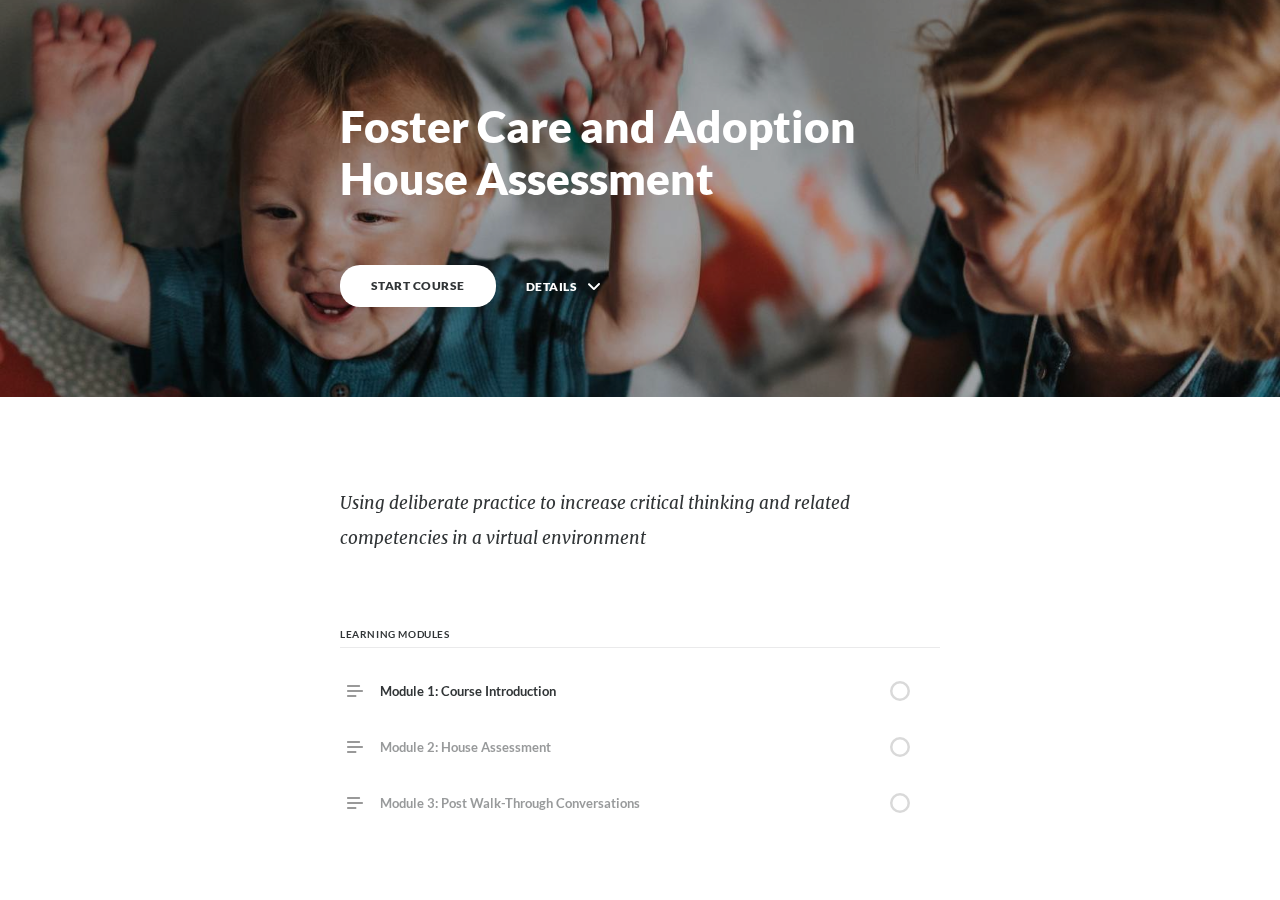
<file: scormcontent/index.html>
<!DOCTYPE html>
<html lang="en" class="">
  <head>
    <meta http-equiv="X-UA-Compatible" content="IE=edge,chrome=1">
    <meta name="viewport" content="width=device-width, initial-scale=1, maximum-scale=1">
    <meta charset="utf-8">

    <title>Foster Care and Adoption House Assessment</title>

    <link type="text/css" rel="stylesheet" href="lib/icomoon.css">
    <link type="text/css" rel="stylesheet" href="lib/main.bundle.css">
    <script type="text/javascript" src="lib/player-0.0.11.min.js"></script>
    <script type="text/javascript" src="lib/lzwcompress.js"></script>

    <!-- Resize Hack -->
    <script type="text/javascript">
      window.resizeTo(screen.width, screen.height);
    </script>
    
    <!--[if lt IE 9]>
    <script src="//html5shiv.googlecode.com/svn/trunk/html5.js"></script>
    <![endif]-->
  </head>
  <body>
    <style>
      .brand--head, .brand--head *   { font-family: 'Lato' !important; }
      .brand--body, .brand--body *   { font-family: 'Merriweather' !important; }
      .brand--lhead, .brand--lhead * { font-family: 'Lato' !important; }
      .brand--lbody, .brand--lbody * { font-family: 'Merriweather' !important; }
      .brand--ui, .brand--ui *       { font-family: 'Lato' !important; }

      .brand--beforeHead:before { font-family: 'Lato' !important; }
      .brand--afterHead:after { font-family: 'Lato' !important; }

      .brand--background        { background-color: #C00000 !important; }
      .brand--background-all *  { background-color: #C00000 !important; }
      .brand--border            { border-color: #C00000 !important; }
      .brand--color             { color: #C00000 !important; }
      .brand--color-all *       { color: #C00000 !important; }
      .brand--shadow            { box-shadow: 0 0 0 0.2rem #C00000 !important; }
      .brand--shadow-all *      { box-shadow: 0 0 0 0.2rem #C00000 !important; }
      .brand--fill              { fill: #C00000 !important; }
      .brand--stroke            { stroke: #C00000 !important; }

      .brand--beforeBackground:before { background-color: #C00000 !important; }
      .brand--beforeBorder:before     { border-color: #C00000 !important; }
      .brand--beforeColor:before      { color: #C00000 !important; }

      .brand--afterBackground:after { background-color: #C00000 !important; }
      .brand--afterBorder:after     { border-color: #C00000 !important; }
      .brand--afterColor:after      { color: #C00000 !important; }

      /* should be applied to containers where links
         need to appear in brand color */
      .brand--linkColor a { color: #C00000 !important; }

      /* should be applied to containers where links
         need to change to brand color on hover */
      .brand--linkColorHover a:hover { color: #C00000 !important; }

      /* should be applied to any single element that
         needs to change color on hover */
      .brand--hoverColor:hover { color: #C00000 !important; }

      /* TODO: probably need a way to create a 5-10% darker/lighter color */
      .brand--linkColor a:hover,
      .button.brand--background:hover { opacity: .65 !important; }

      @media (min-width: 47.9375em) { /* 768px */
        .brand--min768--background { background-color: #C00000 !important; }
        .brand--min768--border     { border-color: #C00000 !important; }
        .brand--min768--color      { color: #C00000 !important; }
      }

      @media (max-width: 47.9375em) { /* 768px */
        .brand--max768--background { background-color: #C00000 !important; }
        .brand--max768--border     { border-color: #C00000 !important; }
        .brand--max768--color      { color: #C00000 !important; }
      }
    </style>
    <div id="app"></div>
    <script>
  (function(root) {
    window.labelSet = {"id":"Z29ocZ2IusmwlvWkYs8t3rHk","author":"aid|115ce2bb-57a9-4a72-ac7b-fd6fd85cc780","name":"English","defaultId":1,"defaultSet":true,"labels":{"result":"result","search":"search","results":"results","quizNext":"NEXT","tabGroup":"Tab","codeGroup":"Code","noResults":"No results for","noteGroup":"Note","quizScore":"Your score","quizStart":"START QUIZ","courseExit":"EXIT COURSE","courseHome":"Home","lessonName":"Module","quizSubmit":"SUBMIT","quoteGroup":"Quote","salutation":"👋 Bye!","buttonGroup":"Button","courseStart":"START COURSE","embedViewOn":"VIEW ON","exitMessage":"You may now leave this page.","quizCorrect":"Correct","quizPassing":"PASSING","quizResults":"Quiz Results","courseResume":"RES COURSE","processStart":"START","processSwipe":"Swipe to continue","quizContinue":"Continue","quizLandmark":"Quiz","quizQuestion":"Question","courseDetails":"DETAILS","embedReadMore":"Read more","feedbackGroup":"Feedback","quizIncorrect":"Incorrect","quizTakeAgain":"TAKE AGAIN","sortingReplay":"REPLAY","accordionGroup":"Accordion","embedLinkGroup":"Embedded web content","lessonComplete":"COMPLETE","statementGroup":"Statement","storylineGroup":"Storyline","attachmentGroup":"File Attachment","embedPhotoGroup":"Embedded photo","embedVideoGroup":"Embedded video","playButtonLabel":"Play","processComplete":"Complete","processLandmark":"Process","processNextStep":"NEXT STEP","processStepName":"Step","seekSliderLabel":"Seek","sortingLandmark":"Sorting Activity","audioPlayerGroup":"Audio player. You can use the space bar to toggle playback and arrow keys to scrub.","buttonStackGroup":"Button stack","embedPlayerGroup":"Embedded media player","lessonRestricted":"Modules must be completed in order","pauseButtonLabel":"Pause","scenarioComplete":"Scenario Complete!","scenarioContinue":"CONTINUE","scenarioTryAgain":"TRY AGAIN","textOnImageGroup":"Text on image","timelineLandmark":"Timeline","urlEmbedLandmark":"URL/Embed","videoPlayerGroup":"Video player. You can use the space bar to toggle playback and arrow keys to scrub.","blocksClickToFlip":"Click to flip","blocksPreposition":"of","bulletedListGroup":"Bulleted list","checkboxListGroup":"Checkbox list","imageAndTextGroup":"Image and text","imageGalleryGroup":"Image gallery","lessonPreposition":"of","numberedListGroup":"Numbered list","processLessonName":"Lesson","processStartAgain":"START AGAIN","scenarioStartOver":"START OVER","courseSkipToLesson":"Skip to Module","flashcardBackLabel":"Flashcard back","flashcardGridGroup":"Flashcard grid","nextFlashCardLabel":"Next flashcard","flashcardFrontLabel":"Flashcard front","flashcardStackGroup":"Flashcard stack","knowledgeCheckGroup":"Knowledge check","sortingCardsCorrect":"Cards Correct","hamburgerButtonLabel":"Course Overview Sidebar","lessonHeaderLandmark":"Lesson Header","numberedDividerGroup":"Numbered divider","lessonContentLandmark":"Lesson Content","lessonSidebarLandmark":"Lesson Sidebar","quizAnswerPlaceholder":"Type your answer here","labeledGraphicLandmark":"Labeled Graphic","previousFlashCardLabel":"Previous flashcard","processStepPreposition":"of","overviewPageTitleSuffix":"Overview","quizAcceptableResponses":"Acceptable responses","quizRequirePassingScore":"Must pass quiz before continuing","timelineCardGroupPrefix":"Timeline Card","labeledGraphicBubbleLabel":"Labeled graphic bubble","labeledGraphicMarkerLabel":"Labeled graphic marker","labeledGraphicNextMarkerLabel":"Next marker","labeledGraphicPreviousMarkerLabel":"Previous marker"},"deleted":false,"createdAt":"2021-06-16T20:00:13.945Z","updatedAt":"2022-02-02T16:49:33.594Z","iso639Code":"en","transferredAt":null};
    window.courseData = "[base64]/[base64]/[base64]/[base64]/[base64]/[base64]/[base64]/[base64]/[base64]";
    window.partnerContent = [];

    var quizId = null;
    var storylineId = null;
    var completionPercentage = 100;
    var reporting = 'completed-incomplete';

    var LMSProxySelections = [
      'CommitData',
      'ConcedeControl', // Gives control back to the LMS
      'CreateResponseIdentifier', // Create question response
      'Finish',
      'GetDataChunk',  // Retrieve stringified object with lesson progress
      'GetStatus', // Get Current Status
      'MatchingResponse', // Interaction - Question Type
      'RecordFillInInteraction', // Interaction - Question Type
      'RecordMatchingInteraction', // Interaction - Question Type
      'RecordMultipleChoiceInteraction', // Interaction - Question Type
      'ResetStatus', // Reset the Status
      'SetBookmark',   // Set identifier for bookmark
      'SetDataChunk',  // Set a stringified object with lesson progress
      'SetFailed', // Tell LMS user Failed course
      'SetObjectiveStatus',
      'SetPassed', // Tell LMS user Passed the course
      'SetReachedEnd', // Tell LMS user completed course
      'SetScore', // Report Users Score to the LMS (for Pass and fail)
      'WriteToDebug',
    ];

    function HookCommit() {
  LMSProxyFuncs.WriteToDebug('Commit strategy detected a reason to commit! Forcing a commit to the LMS.');
  LMSProxyFuncs.CommitData();
}

const ProxyHooks = {
  'SetFailed': HookCommit,
  'SetPassed': HookCommit,
  'SetReachedEnd': HookCommit,
  'SetScore': HookCommit,
  'RecordMultipleChoiceInteraction': HookCommit,
  'RecordMatchingInteraction': HookCommit,
  'RecordFillInInteraction': HookCommit,
  'MatchingResponse': HookCommit,
};

function hookProxy(funcName) {
  if(ProxyHooks[funcName]) {
    return ProxyHooks[funcName]();
  }

  return;
}

var LMSProxyFuncs = pick(LMSProxySelections, window.parent, Function.prototype);

var initProxy = function() {
  return Object.keys(LMSProxyFuncs).reduce(function(newProxy, funcName) {
    if (arrayHas(funcName, ['CreateResponseIdentifier', 'MatchingResponse'])) {
      newProxy[funcName] = LMSProxyFuncs[funcName];
      return newProxy;
    }

    newProxy[funcName] = function () {
      var args = ([]).slice.call(arguments);
      var result = LMSProxyFuncs[funcName].apply(null, args);

      hookProxy(funcName);

      return result;
    }
    return newProxy;
  }, {})
}


    var LMSProxy = initProxy();

    finish(0);

    var cache = getLMSData();

    if(!isPassed()) {
      LMSProxy.SetObjectiveStatus(
        '',
        window.parent.LESSON_STATUS_FAILED
      );
    }

    function debounce(fn, delay) {
  var timer = null;

  return function () {
    var context = this, args = arguments;
    clearTimeout(timer);
    timer = setTimeout(function () {
      fn.apply(context, args);
    }, delay);
  };
}

function compress(data) {
  try {
    return JSON.stringify({
      v: 2,
      d: lzwCompress.pack(JSON.stringify(data)),
      cpv: "biaIVwMM"
    });
  } catch(e) {
    return '';
  }
}

function decompress(stringData) {
  try {
    const data = JSON.parse(stringData);

    return data.d
      ? JSON.parse(lzwCompress.unpack(data.d))
      : data;
  } catch(e) {
    return {};
  }
}

function assign(target) {
  if (target === undefined || target === null) {
    throw new TypeError('assign: Cannot convert undefined or null to object');
  }

  var output = Object(target);

  for (var index = 1; index < arguments.length; index++) {
    var source = arguments[index];
    if (source !== undefined && source !== null) {
      for (var nextKey in source) {
        if (source.hasOwnProperty(nextKey)) {
          output[nextKey] = source[nextKey];
        }
      }
    }
  }
  return output;
}

function identity(value) {
  return value;
}

function bookmark(id) {
  var url = 'index.html#/lessons/' + id;

  LMSProxy.SetBookmark(url, '');
}

function completeOut(passed, reportParam) {
  var reportType = reportParam || reporting;

  if(passed) {
    switch(reportType) {
      case 'completed-incomplete':
      case 'completed-failed':
        LMSProxy.ResetStatus();
        LMSProxy.SetReachedEnd();
        break;

      case 'passed-incomplete':
      case 'passed-failed':
        LMSProxy.SetPassed();
        LMSProxy.SetReachedEnd();
        break;
    }
  } else {
    switch(reportType) {
      case 'passed-failed':
      case 'completed-failed':
        if(!isPassed()) {
          LMSProxy.SetFailed();
        }
        break;
    }
  }
}

var setDataChunk = debounce(function(data) {
  LMSProxy.SetDataChunk(data);
}, 1000);

function concatLMSData(data) {
  assign(cache, data);
  setDataChunk(compress(cache));
}

function exit() {
  LMSProxy.ConcedeControl();
}

function finish(totalProgress) {
  if (
    quizId === null &&
    storylineId === null &&
    completionPercentage != undefined &&
    totalProgress >= completionPercentage
  ) {
    completeOut(true);
  }
}

function finishQuiz(passed, score, id) {
  if (id == quizId) {
    reportScore(score);
    completeOut(passed);
  }
}

function finishStoryline(id, passed, isQuiz, score) {
  if (id == storylineId) {
    if (isQuiz) {
      reportScore(score);
      completeOut(passed, 'passed-failed');
    } else {
      completeOut(passed);
    }
  }
}

function stripHtml(title) {
  return title.replace(/<(?:.|\n)*?>/gm, '');
}

function shorten(title) {
  return title.charAt(0);
}

function buildResponseIdentifier(response) {
  var title = stripHtml(response.title);
  return LMSProxy.CreateResponseIdentifier(shorten(title), title);
}

function buildMatchingResponse(response) {
  var sourceTitle = stripHtml(response.source.title);
  var targetTitle = stripHtml(response.target.title);

  var source =
    LMSProxy.CreateResponseIdentifier(shorten(sourceTitle), sourceTitle);
  var target =
    LMSProxy.CreateResponseIdentifier(shorten(targetTitle), targetTitle);

  return new LMSProxy.MatchingResponse(source, target);
}

function cleanTitle(title, maxSize) {
  return title.substr(0, maxSize || 20).replace(/ /g, '_');
}

function titleToId(quiz, question, attempts) {
  return cleanTitle(quiz, 20) + '_' + cleanTitle(question, 230) + '_' + attempts.toString().substr(0,3);
}

function normalizeResult(correct) {
  return correct
    ? window.parent.INTERACTION_RESULT_CORRECT
    : window.parent.INTERACTION_RESULT_WRONG;
}

function reportAnswer(data) {
  var recorder = Function.prototype;
  var response;
  var correctResponses;

  var isCorrect = normalizeResult(data.isCorrect);
  var latency = data.latency;
  var title = data.questionTitle;
  var weighting = 1;
  var strId = titleToId(data.quizTitle, title, data.retryAttempts);

  switch (data.type) {
    case 'MULTIPLE_CHOICE':
    case 'MULTIPLE_RESPONSE':
      response = data.response.map(buildResponseIdentifier);
      correctResponses = data.correctResponse.map(buildResponseIdentifier);
      recorder = LMSProxy.RecordMultipleChoiceInteraction;
      break;

    case 'FILL_IN_THE_BLANK':
      response = data.response;
      correctResponses = data.correctResponse;
      recorder = LMSProxy.RecordFillInInteraction;
      break;

    case 'MATCHING':
      response = data.response.map(buildMatchingResponse);
      correctResponses = data.correctResponse.map(buildMatchingResponse);
      recorder = LMSProxy.RecordMatchingInteraction;
      break;
  }

  recorder(
    strId,
    response,
    isCorrect,
    correctResponses,
    title,
    weighting,
    latency,
    0
  );
}

function getLMSData() {
  var data = null;

  if(!cache) {
    data = LMSProxy.GetDataChunk();

    var result = data
      ? decompress(data)
      : {};

    return result;
  }

  return assign({}, cache);
}

function getProgress(initialProgress) {
  var decodeCourseProgress =
    root.Rise.decodeCourseProgress;

  var progress = assign({}, {
    progress: { lessons: {} }
  }, getLMSData()).progress;

  if(initialProgress) {
    return decodeCourseProgress(initialProgress, progress);
  }

  return progress;
}

function isExport() {
  return true;
}

function isPassed() {
  return LMSProxy.GetStatus() === window.parent.LESSON_STATUS_PASSED;
}

function pick(keys, obj, def) {
  return keys.reduce(function(memo, key) {
    if(obj[key] === undefined) {
      if(def !== undefined) {
        memo[key] = def;
      }
    } else {
      memo[key] = obj[key];
    }

    return memo;
  }, {});
}

function reportScore(score) {
  var highScore = Math.max(getLMSData().score || 0, score);
  concatLMSData({ score: highScore });

  LMSProxy.SetScore(highScore, 100, 0);
}

function resolvePath(path) {
  return ('assets/').concat(path);
}

function resolveFontPath(font) {
  return ('lib/fonts/').concat(font.key.split('/').reverse()[0]);
}

function setLessonProgress(lessonProgress) {
  var encodeLessonProgress =
    root.Rise.encodeLessonProgress;

  var currentProgress = getProgress();

  var lessons = assign(
    {},
    currentProgress.lessons,
    encodeLessonProgress(lessonProgress)
  );

  var progress = assign({}, currentProgress, { lessons: lessons });

  concatLMSData({ progress: progress });
}

function setCourseProgress(courseProgress) {
  var encodeCourseProgress =
    root.Rise.encodeCourseProgress;

  var currentProgress = getProgress();

  var progress = assign(
    {},
    currentProgress,
    encodeCourseProgress(courseProgress)
  );

  concatLMSData({ progress: progress });
}

function getMasteryScore(payload) {
  return payload.passingScore;
}

function arrayHas(val, arr) {
  return !!(~(arr.indexOf(val)))
}

root.Rise = {
  completeLessons: identity,
  decodeCourseProgress: identity,
  encodeCourseProgress: identity,
  encodeLessonProgress: identity
};

root.Runtime = {
  bookmark: bookmark,
  exit: exit,
  finish: finish,
  finishQuiz: finishQuiz,
  finishStoryline: finishStoryline,
  getMasteryScore: getMasteryScore,
  getProgress: getProgress,
  isExport: isExport,
  reportAnswer: reportAnswer,
  resolveFontPath: resolveFontPath,
  resolvePath: resolvePath,
  setCourseProgress: setCourseProgress,
  setLessonProgress: setLessonProgress
};

  }(window));
</script>

    
    <script src="lib/main.bundle.js"></script>
    
  </body>
</html>
</file>
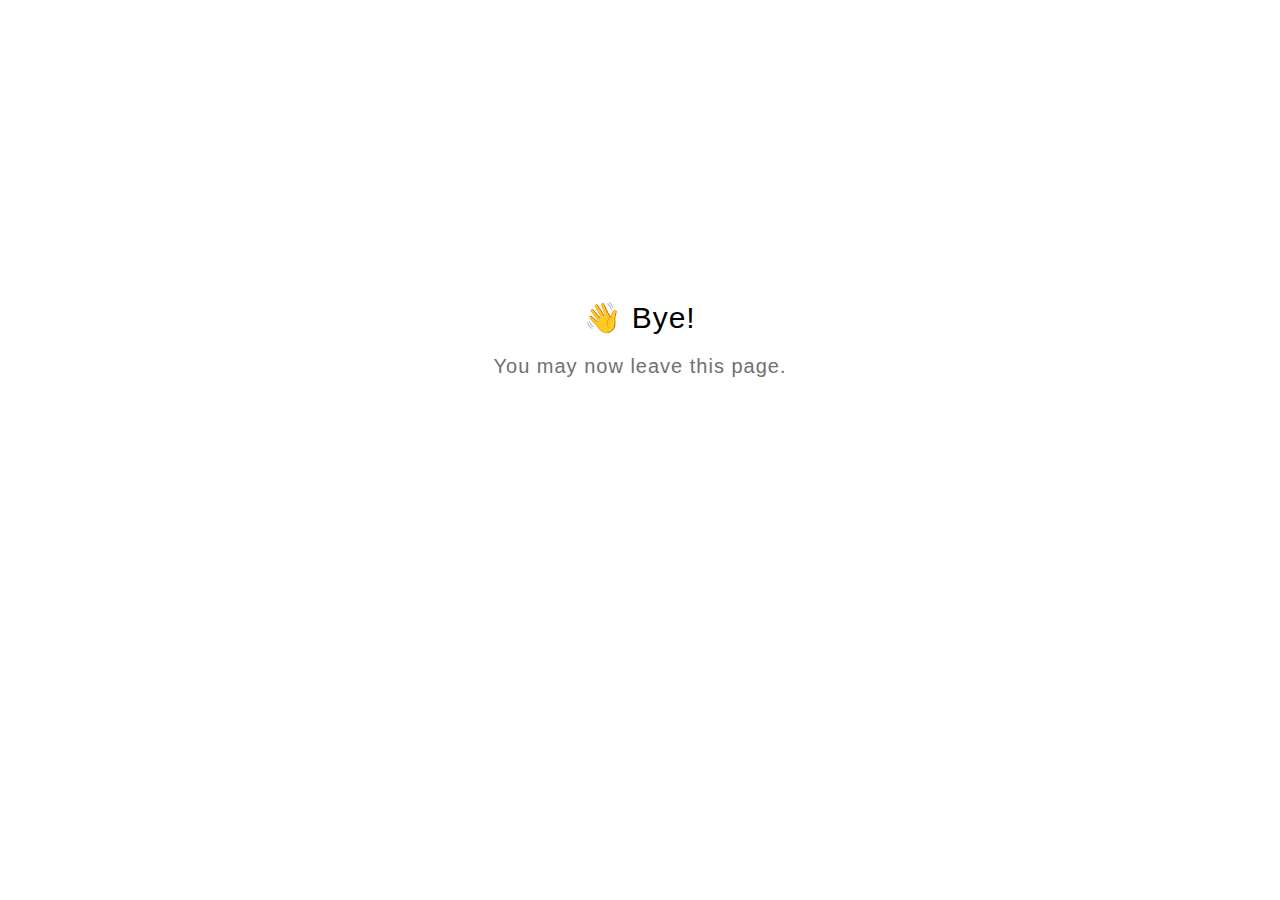
<file: scormdriver/goodbye.html>
<html>
  <head>
    <meta charset="utf-8" lang="en">
    <style>
      html {
        font-size: 20px;
        font-family: 'lato', sans-serif;
        font-weight: lighter;
        letter-spacing: 0.05rem;
      }

      .goodbye-container {
        text-align: center;
        margin-top: 15rem;
      }

      .bye-message {
        font-size: 1.5rem;
      }

      .exit-text {
        color: #707070;
        margin-top: 1rem;
      }
    </style>
  </head>
  <body>
    <div class="goodbye-container">
      <div class="bye-message">👋 Bye!</div>
      <div class="exit-text">You may now leave this page.</div>
    </div>
  </body>
</html>
</file>
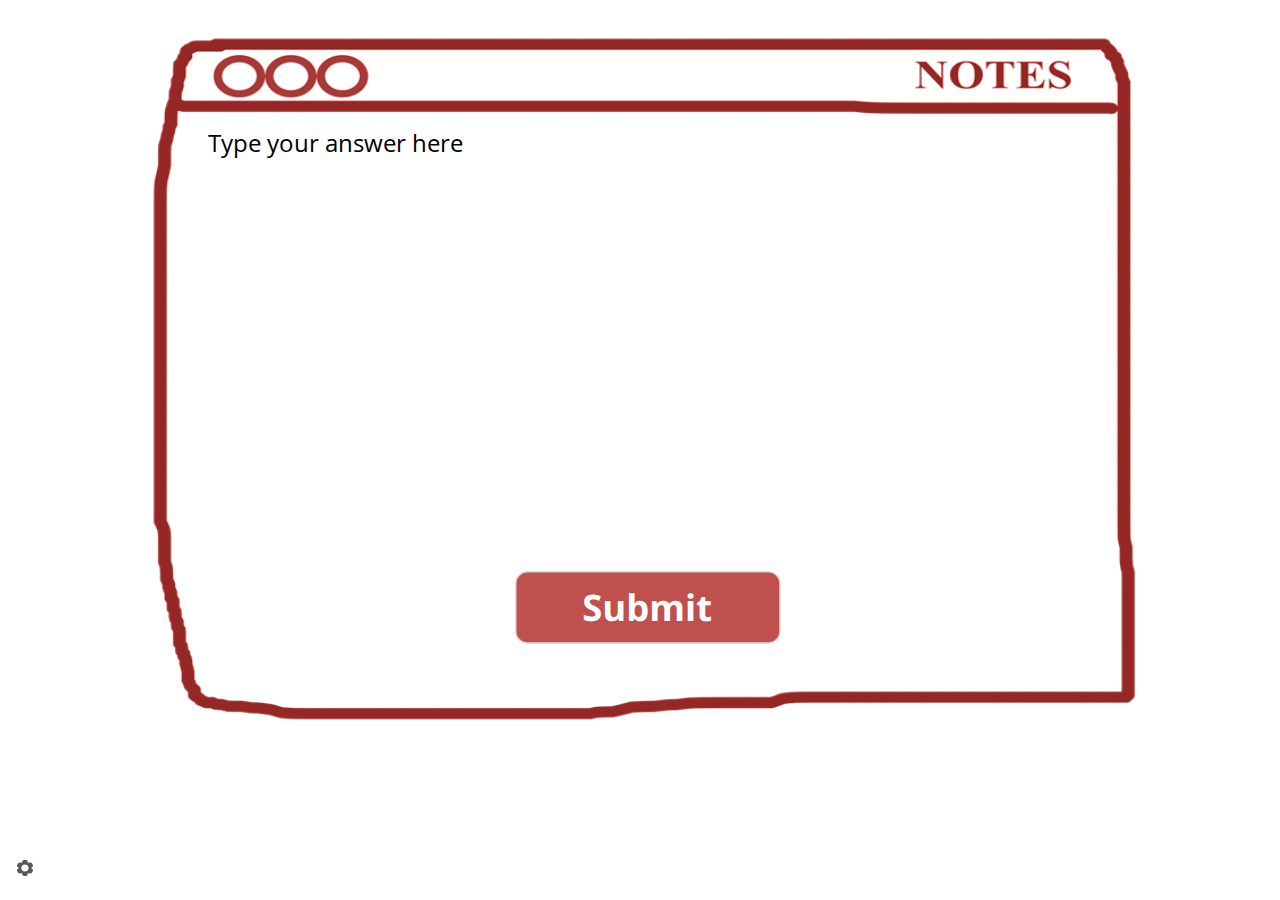
<file: scormcontent/assets/9ulQ3IbDJBL6IwvK/story.html>
<!doctype html>
<html lang="en-US">
<head>
  <meta charset="utf-8">
  <!-- Created using Storyline 360 - http://www.articulate.com  -->
  <!-- version: 3.61.27106.0 -->
  <title>Red Flags 2</title>
  <meta http-equiv="x-ua-compatible" content="IE=edge"/>
  <meta name="viewport" content="width=device-width,initial-scale=1,user-scalable=no,shrink-to-fit=no,minimal-ui"/>
  <meta name="apple-mobile-web-app-capable" content="yes"/>
  <style>
    html, body { height: 100%; padding: 0; margin: 0 }
    #app { height: 100%; width: 100%; }
  </style>
  
  <script>window.THREE = { };</script>
<meta name="robots" content="noindex, nofollow"></head>
<body style="background: #FFFFFF" class="cs-HTML theme-unified">
<script src="player-interface.js"></script>
  <script>!function(e){var i=/iPhone/i,o=/iPod/i,n=/iPad/i,t=/(?=.*\bAndroid\b)(?=.*\bMobile\b)/i,d=/Android/i,s=/(?=.*\bAndroid\b)(?=.*\bSD4930UR\b)/i,b=/(?=.*\bAndroid\b)(?=.*\b(?:KFOT|KFTT|KFJWI|KFJWA|KFSOWI|KFTHWI|KFTHWA|KFAPWI|KFAPWA|KFARWI|KFASWI|KFSAWI|KFSAWA)\b)/i,r=/IEMobile/i,h=/(?=.*\bWindows\b)(?=.*\bARM\b)/i,a=/BlackBerry/i,l=/BB10/i,p=/Opera Mini/i,f=/(CriOS|Chrome)(?=.*\bMobile\b)/i,u=/(?=.*\bFirefox\b)(?=.*\bMobile\b)/i,c=new RegExp("(?:Nexus 7|BNTV250|Kindle Fire|Silk|GT-P1000)","i"),w=function(e,i){return e.test(i)},A=function(e){var A=e||navigator.userAgent,v=A.split("[FBAN");if(void 0!==v[1]&&(A=v[0]),this.apple={phone:w(i,A),ipod:w(o,A),tablet:!w(i,A)&&w(n,A),device:w(i,A)||w(o,A)||w(n,A)},this.amazon={phone:w(s,A),tablet:!w(s,A)&&w(b,A),device:w(s,A)||w(b,A)},this.android={phone:w(s,A)||w(t,A),tablet:!w(s,A)&&!w(t,A)&&(w(b,A)||w(d,A)),device:w(s,A)||w(b,A)||w(t,A)||w(d,A)},this.windows={phone:w(r,A),tablet:w(h,A),device:w(r,A)||w(h,A)},this.other={blackberry:w(a,A),blackberry10:w(l,A),opera:w(p,A),firefox:w(u,A),chrome:w(f,A),device:w(a,A)||w(l,A)||w(p,A)||w(u,A)||w(f,A)},this.seven_inch=w(c,A),this.any=this.apple.device||this.android.device||this.windows.device||this.other.device||this.seven_inch,this.phone=this.apple.phone||this.android.phone||this.windows.phone,this.tablet=this.apple.tablet||this.android.tablet||this.windows.tablet,"undefined"==typeof window)return this},v=function(){var e=new A;return e.Class=A,e};"undefined"!=typeof module&&module.exports&&"undefined"==typeof window?module.exports=A:"undefined"!=typeof module&&module.exports&&"undefined"!=typeof window?module.exports=v():"function"==typeof define&&define.amd?define("isMobile",[],e.isMobile=v()):e.isMobile=v()}(this);
    window.isMobile.apple.tablet = window.isMobile.apple.tablet ||
      (navigator.platform === 'MacIntel' && navigator.maxTouchPoints > 1);
    window.isMobile.apple.device = window.isMobile.apple.device || window.isMobile.apple.tablet;
    window.isMobile.tablet = window.isMobile.tablet || window.isMobile.apple.tablet;
    window.isMobile.any = window.isMobile.any || window.isMobile.apple.tablet;
  </script>

  <div id="focus-sink" tabindex="-1"></div>

  <div id="preso"></div>
  <script>
    window.DS = {};
    window.globals = {
      DATA_PATH_BASE: '',
      HAS_FRAME: true,
      HAS_SLIDE: true,

      lmsPresent: false,
      tinCanPresent: false,
      cmi5Present: false,
      aoSupport: false,
      scale: 'noscale',
      captureRc: false,
      browserSize: 'optimal',
      bgColor: '#FFFFFF',
      features: 'InsertSvgPicture,MultipleQuizTracking',
      themeName: 'unified',
      preloaderColor: '#8C8C8C',
      suppressAnalytics: false,
      productChannel: 'stable',
      publishSource: 'storyline',
      aid: 'aid|115ce2bb-57a9-4a72-ac7b-fd6fd85cc780',
      cid: 'f7c8f71c-e58f-4a6f-b1f1-eab12d7bdf94',
      playerVersion: '3.61.27106.0',
      maxIosVideoElements: 10,

      
      parseParams: function(qs) {
        if (window.globals.parsedParams != null) {
          return window.globals.parsedParams;
        }
        qs = (qs || window.location.search.substr(1)).split('+').join(' ');
        var params = {},
            tokens,
            re = /[?&]?([^=]+)=([^&]*)/g;

        while (tokens = re.exec(qs)) {
          params[decodeURIComponent(tokens[1]).trim()] =
            decodeURIComponent(tokens[2]).trim();
        }
        window.globals.parsedParams = params;
        return params;
      }

    };

    (function() {

      var classTypes = [ 'desktop', 'mobile', 'phone', 'tablet' ];

      var addDeviceClasses = function(prefix, testObj) {
        var curr, i;
        for (i = 0; i < classTypes.length; i++) {
          curr = classTypes[i];
          if (testObj[curr]) {
            document.body.classList.add(prefix + curr);
          }
        }
      };

      var params = window.globals.parseParams(),
          isDevicePreview = params.devicepreview === '1',
          isPhoneOverride = params.deviceType === 'phone' || (isDevicePreview && params.phone == '1'),
          isTabletOverride = (params.deviceType === 'tablet' || isDevicePreview) && !isPhoneOverride,
          isMobileOverride = isPhoneOverride || isTabletOverride;

      var deviceView = {
        desktop: !window.isMobile.any && !isMobileOverride,
        mobile: window.isMobile.any || isMobileOverride,
        phone: isPhoneOverride || (window.isMobile.phone && !isTabletOverride),
        tablet: isTabletOverride || window.isMobile.tablet
      };

      window.globals.deviceView = deviceView;
      window.isMobile.desktop = !window.isMobile.any;
      window.isMobile.mobile = window.isMobile.any;

      addDeviceClasses('view-', deviceView);

    })();
  </script>
  
  <script src='story_content/user.js' type=text/javascript></script>
  <div class="slide-loader"></div>

  <script>
    var doc = document, loader = doc.body.querySelector('.slide-loader'); [ 1, 2, 3 ].forEach(function(n) { var d = doc.createElement('div'); d.style.backgroundColor = window.globals.preloaderColor; d.classList.add('mobile-loader-dot'); d.classList.add('dot' + n); loader.appendChild(d); });
  </script>

  <div class="mobile-load-title-overlay" style="display: none">
    <div class="mobile-load-title">Red Flags 2</div>
  </div>

  <div class="mobile-chrome-warning"></div>

  <script>
    
    if (window.autoSpider && window.vInterfaceObject) {
      document.querySelector('.mobile-load-title-overlay').style.display = 'none';
    }
  </script>

  

  <link rel="stylesheet" href="html5/data/css/output.min.css" data-noprefix/>
</body>
<script src="html5/lib/scripts/bootstrapper.min.js"></script>
</html>
</file>
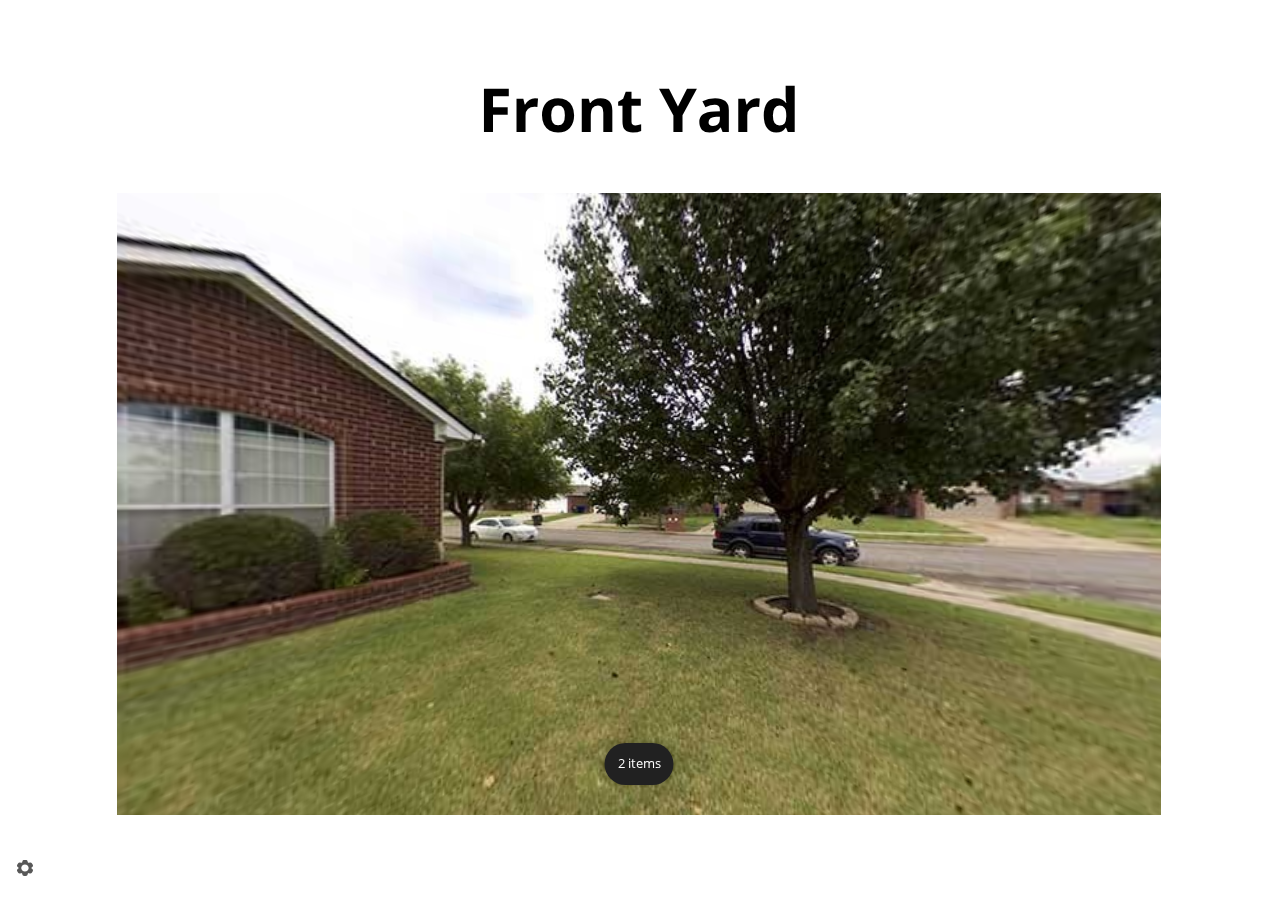
<file: scormcontent/assets/e-rlHIboD9OtMAeR/story.html>
<!doctype html>
<html lang="en-US">
<head>
  <meta charset="utf-8">
  <!-- Created using Storyline 360 - http://www.articulate.com  -->
  <!-- version: 3.61.27106.0 -->
  <title>Home Assessment Front Yard</title>
  <meta http-equiv="x-ua-compatible" content="IE=edge"/>
  <meta name="viewport" content="width=device-width,initial-scale=1,user-scalable=no,shrink-to-fit=no,minimal-ui"/>
  <meta name="apple-mobile-web-app-capable" content="yes"/>
  <style>
    html, body { height: 100%; padding: 0; margin: 0 }
    #app { height: 100%; width: 100%; }
  </style>
  
  <script src='html5/lib/scripts/three.min.js' type=text/javascript></script>
<meta name="robots" content="noindex, nofollow"></head>
<body style="background: #FFFFFF" class="cs-HTML theme-unified">
<script src="player-interface.js"></script>
  <script>!function(e){var i=/iPhone/i,o=/iPod/i,n=/iPad/i,t=/(?=.*\bAndroid\b)(?=.*\bMobile\b)/i,d=/Android/i,s=/(?=.*\bAndroid\b)(?=.*\bSD4930UR\b)/i,b=/(?=.*\bAndroid\b)(?=.*\b(?:KFOT|KFTT|KFJWI|KFJWA|KFSOWI|KFTHWI|KFTHWA|KFAPWI|KFAPWA|KFARWI|KFASWI|KFSAWI|KFSAWA)\b)/i,r=/IEMobile/i,h=/(?=.*\bWindows\b)(?=.*\bARM\b)/i,a=/BlackBerry/i,l=/BB10/i,p=/Opera Mini/i,f=/(CriOS|Chrome)(?=.*\bMobile\b)/i,u=/(?=.*\bFirefox\b)(?=.*\bMobile\b)/i,c=new RegExp("(?:Nexus 7|BNTV250|Kindle Fire|Silk|GT-P1000)","i"),w=function(e,i){return e.test(i)},A=function(e){var A=e||navigator.userAgent,v=A.split("[FBAN");if(void 0!==v[1]&&(A=v[0]),this.apple={phone:w(i,A),ipod:w(o,A),tablet:!w(i,A)&&w(n,A),device:w(i,A)||w(o,A)||w(n,A)},this.amazon={phone:w(s,A),tablet:!w(s,A)&&w(b,A),device:w(s,A)||w(b,A)},this.android={phone:w(s,A)||w(t,A),tablet:!w(s,A)&&!w(t,A)&&(w(b,A)||w(d,A)),device:w(s,A)||w(b,A)||w(t,A)||w(d,A)},this.windows={phone:w(r,A),tablet:w(h,A),device:w(r,A)||w(h,A)},this.other={blackberry:w(a,A),blackberry10:w(l,A),opera:w(p,A),firefox:w(u,A),chrome:w(f,A),device:w(a,A)||w(l,A)||w(p,A)||w(u,A)||w(f,A)},this.seven_inch=w(c,A),this.any=this.apple.device||this.android.device||this.windows.device||this.other.device||this.seven_inch,this.phone=this.apple.phone||this.android.phone||this.windows.phone,this.tablet=this.apple.tablet||this.android.tablet||this.windows.tablet,"undefined"==typeof window)return this},v=function(){var e=new A;return e.Class=A,e};"undefined"!=typeof module&&module.exports&&"undefined"==typeof window?module.exports=A:"undefined"!=typeof module&&module.exports&&"undefined"!=typeof window?module.exports=v():"function"==typeof define&&define.amd?define("isMobile",[],e.isMobile=v()):e.isMobile=v()}(this);
    window.isMobile.apple.tablet = window.isMobile.apple.tablet ||
      (navigator.platform === 'MacIntel' && navigator.maxTouchPoints > 1);
    window.isMobile.apple.device = window.isMobile.apple.device || window.isMobile.apple.tablet;
    window.isMobile.tablet = window.isMobile.tablet || window.isMobile.apple.tablet;
    window.isMobile.any = window.isMobile.any || window.isMobile.apple.tablet;
  </script>

  <div id="focus-sink" tabindex="-1"></div>

  <div id="preso"></div>
  <script>
    window.DS = {};
    window.globals = {
      DATA_PATH_BASE: '',
      HAS_FRAME: true,
      HAS_SLIDE: true,

      lmsPresent: false,
      tinCanPresent: false,
      cmi5Present: false,
      aoSupport: false,
      scale: 'noscale',
      captureRc: false,
      browserSize: 'optimal',
      bgColor: '#FFFFFF',
      features: 'InsertSvgPicture,MultipleQuizTracking',
      themeName: 'unified',
      preloaderColor: '#8C8C8C',
      suppressAnalytics: false,
      productChannel: 'stable',
      publishSource: 'storyline',
      aid: 'aid|115ce2bb-57a9-4a72-ac7b-fd6fd85cc780',
      cid: '798f8e54-e3eb-4334-a883-f511c6abb560',
      playerVersion: '3.61.27106.0',
      maxIosVideoElements: 10,

      
      parseParams: function(qs) {
        if (window.globals.parsedParams != null) {
          return window.globals.parsedParams;
        }
        qs = (qs || window.location.search.substr(1)).split('+').join(' ');
        var params = {},
            tokens,
            re = /[?&]?([^=]+)=([^&]*)/g;

        while (tokens = re.exec(qs)) {
          params[decodeURIComponent(tokens[1]).trim()] =
            decodeURIComponent(tokens[2]).trim();
        }
        window.globals.parsedParams = params;
        return params;
      }

    };

    (function() {

      var classTypes = [ 'desktop', 'mobile', 'phone', 'tablet' ];

      var addDeviceClasses = function(prefix, testObj) {
        var curr, i;
        for (i = 0; i < classTypes.length; i++) {
          curr = classTypes[i];
          if (testObj[curr]) {
            document.body.classList.add(prefix + curr);
          }
        }
      };

      var params = window.globals.parseParams(),
          isDevicePreview = params.devicepreview === '1',
          isPhoneOverride = params.deviceType === 'phone' || (isDevicePreview && params.phone == '1'),
          isTabletOverride = (params.deviceType === 'tablet' || isDevicePreview) && !isPhoneOverride,
          isMobileOverride = isPhoneOverride || isTabletOverride;

      var deviceView = {
        desktop: !window.isMobile.any && !isMobileOverride,
        mobile: window.isMobile.any || isMobileOverride,
        phone: isPhoneOverride || (window.isMobile.phone && !isTabletOverride),
        tablet: isTabletOverride || window.isMobile.tablet
      };

      window.globals.deviceView = deviceView;
      window.isMobile.desktop = !window.isMobile.any;
      window.isMobile.mobile = window.isMobile.any;

      addDeviceClasses('view-', deviceView);

    })();
  </script>
  
  <script src='story_content/user.js' type=text/javascript></script>
  <div class="slide-loader"></div>

  <script>
    var doc = document, loader = doc.body.querySelector('.slide-loader'); [ 1, 2, 3 ].forEach(function(n) { var d = doc.createElement('div'); d.style.backgroundColor = window.globals.preloaderColor; d.classList.add('mobile-loader-dot'); d.classList.add('dot' + n); loader.appendChild(d); });
  </script>

  <div class="mobile-load-title-overlay" style="display: none">
    <div class="mobile-load-title">Home Assessment Front Yard</div>
  </div>

  <div class="mobile-chrome-warning"></div>

  <script>
    
    if (window.autoSpider && window.vInterfaceObject) {
      document.querySelector('.mobile-load-title-overlay').style.display = 'none';
    }
  </script>

  

  <link rel="stylesheet" href="html5/data/css/output.min.css" data-noprefix/>
</body>
<script src="html5/lib/scripts/bootstrapper.min.js"></script>
</html>
</file>
<file: scormcontent/lib/icomoon.css>
@font-face {
	font-family: 'icomoon';
	src:  url('fonts/icomoon.ttf') format('truetype'),
				url('fonts/icomoon.woff') format('woff');
	font-weight: normal;
	font-style: normal;
}

[class^="icon-"], [class*=" icon-"] {
	/* use !important to prevent issues with browser extensions that change fonts */
	font-family: 'icomoon' !important;
	speak: none;
	font-style: normal;
	font-weight: normal;
	font-variant: normal;
	text-transform: none;
	line-height: 1;

	/* Better Font Rendering =========== */
	-webkit-font-smoothing: antialiased;
	-moz-osx-font-smoothing: grayscale;
}

.icon-edit-author-name:before {
	content: "\e976";
}
.icon-lock:before {
	content: "\e977";
}
.icon-checkmark-valid:before {
	content: "\e95d";
}
.icon-close-media-panel:before {
	content: "\e95e";
}
.icon-trash4:before {
	content: "\e95f";
}
.icon-x-invalid-url:before {
	content: "\e960";
}
.icon-attach2:before {
	content: "\e961";
}
.icon-bold:before {
	content: "\e962";
}
.icon-fontcolor:before {
	content: "\e963";
}
.icon-fontsize:before {
	content: "\e964";
}
.icon-italic:before {
	content: "\e965";
}
.icon-link:before {
	content: "\e966";
}
.icon-orderedlist:before {
	content: "\e967";
}
.icon-quote:before {
	content: "\e968";
}
.icon-unorderedlist:before {
	content: "\e969";
}
.icon-feedback:before {
	content: "\e910";
}
.icon-review:before {
	content: "\e911";
}
.icon-customizable:before {
	content: "\e908";
}
.icon-design:before {
	content: "\e909";
}
.icon-interactions:before {
	content: "\e90a";
}
.icon-questions:before {
	content: "\e90b";
}
.icon-scenarios2:before {
	content: "\e90c";
}
.icon-slides:before {
	content: "\e90d";
}
.icon-desktop:before {
	content: "\e902";
}
.icon-expressions:before {
	content: "\e903";
}
.icon-poses:before {
	content: "\e904";
}
.icon-retina:before {
	content: "\e905";
}
.icon-scenarios:before {
	content: "\e906";
}
.icon-transparency:before {
	content: "\e907";
}
.icon-Master-01:before {
	content: "\e934";
}
.icon-Master-02:before {
	content: "\e93a";
}
.icon-Master-03:before {
	content: "\e939";
}
.icon-Master-04:before {
	content: "\e936";
}
.icon-Master-05:before {
	content: "\e93b";
}
.icon-Master-06:before {
	content: "\e935";
}
.icon-Master-07:before {
	content: "\e937";
}
.icon-Master-08:before {
	content: "\e938";
}
.icon-Master-09:before {
	content: "\e922";
}
.icon-Master-10:before {
	content: "\e926";
}
.icon-Master-11:before {
	content: "\e924";
}
.icon-Master-12:before {
	content: "\e928";
}
.icon-Master-13:before {
	content: "\e923";
}
.icon-Master-14:before {
	content: "\e925";
}
.icon-Master-15:before {
	content: "\e929";
}
.icon-Master-16:before {
	content: "\e927";
}
.icon-Master-17:before {
	content: "\e92b";
}
.icon-Master-18:before {
	content: "\e92c";
}
.icon-Master-19:before {
	content: "\e92d";
}
.icon-Master-20:before {
	content: "\e92e";
}
.icon-Master-21:before {
	content: "\e92f";
}
.icon-Master-22:before {
	content: "\e930";
}
.icon-Master-23:before {
	content: "\e931";
}
.icon-Master-24:before {
	content: "\e932";
}
.icon-Master-25:before {
	content: "\e933";
}
.icon-Master-26:before {
	content: "\e92a";
}
.icon-check-circle:before {
	content: "\e803";
}
.icon-trash:before {
	content: "\e804";
}
.icon-rotation:before {
	content: "\e91a";
}
.icon-vector:before {
	content: "\e91b";
}
.icon-mute:before {
	content: "\e90e";
}
.icon-volume:before {
	content: "\e90f";
}
.icon-logo:before {
	content: "\e805";
}
.icon-share:before {
	content: "\e801";
}
.icon-sorting:before {
	content: "\e91c";
}
.icon-more:before {
	content: "\e91d";
}
.icon-copy:before {
	content: "\e951";
}
.icon-clock:before {
	content: "\e915";
}
.icon-quotes-left:before {
	content: "\e918";
}
.icon-list-numbered:before {
	content: "\e916";
}
.icon-list2:before {
	content: "\e917";
}
.icon-plus:before {
	content: "\e60a";
}
.icon-info:before {
	content: "\e974";
}
.icon-cross:before {
	content: "\e913";
}
.icon-checkmark:before {
	content: "\e975";
}
.icon-arrow-up2:before {
	content: "\e959";
}
.icon-arrow-down2:before {
	content: "\e95a";
}
.icon-sort-alpha-asc:before {
	content: "\e912";
}
.icon-rtf:before {
	content: "\e94b";
}
.icon-doc:before {
	content: "\e94a";
}
.icon-pdf:before {
	content: "\e94c";
}
.icon-ppt:before {
	content: "\e94d";
}
.icon-file:before {
	content: "\e94e";
}
.icon-xls:before {
	content: "\e94f";
}
.icon-zip:before {
	content: "\e950";
}
.icon-file-alt:before {
	content: "\e944";
}
.icon-doc-alt:before {
	content: "\e943";
}
.icon-pdf-alt:before {
	content: "\e945";
}
.icon-ppt-alt:before {
	content: "\e946";
}
.icon-rtf-alt:before {
	content: "\e947";
}
.icon-xls-alt:before {
	content: "\e948";
}
.icon-zip-alt:before {
	content: "\e949";
}
.icon-attach:before {
	content: "\e942";
}
.icon-reload:before {
	content: "\e941";
}
.icon-trash2:before {
	content: "\e60d";
}
.icon-arrow-left:before {
	content: "\e608";
}
.icon-arrow-right:before {
	content: "\e609";
}
.icon-check-alt:before {
	content: "\e606";
}
.icon-password-view:before {
	content: "\e972";
}
.icon-password-hide:before {
	content: "\e973";
}
.icon-view-grid:before {
	content: "\e96c";
}
.icon-grid-view:before {
	content: "\e96c";
}
.icon-view-list:before {
	content: "\e96d";
}
.icon-list-view:before {
	content: "\e96d";
}
.icon-blocks:before {
	content: "\e95b";
}
.icon-list3:before {
	content: "\e95c";
}
.icon-export:before {
	content: "\e958";
}
.icon-screencast:before {
	content: "\e957";
}
.icon-cursor:before {
	content: "\e956";
}
.icon-documents:before {
	content: "\e952";
}
.icon-duplicate:before {
	content: "\e952";
}
.icon-trash3:before {
	content: "\e953";
}
.icon-Article:before {
	content: "\e93c";
}
.icon-Interaction:before {
	content: "\e93d";
}
.icon-Quiz:before {
	content: "\e93e";
}
.icon-Video:before {
	content: "\e93f";
}
.icon-trashcan:before {
	content: "\e921";
}
.icon-marker_style:before {
	content: "\e920";
}
.icon-photo:before {
	content: "\e91f";
}
.icon-microphone:before {
	content: "\e91e";
}
.icon-plus2:before {
	content: "\e800";
}
.icon-processing:before {
	content: "\e607";
}
.icon-menu:before {
	content: "\e602";
}
.icon-headset:before {
	content: "\e603";
}
.icon-list:before {
	content: "\e604";
}
.icon-video:before {
	content: "\e605";
}
.icon-mail:before {
	content: "\e954";
}
.icon-remove:before {
	content: "\e955";
}
.icon-up-level-2:before {
	content: "\e96e";
}
.icon-up-level-list-2:before {
	content: "\e96f";
}
.icon-plus-circle:before {
	content: "\e802";
}
.icon-up-level:before {
	content: "\e970";
}
.icon-up-level-list:before {
	content: "\e971";
}
.icon-eye:before {
	content: "\e96b";
}
.icon-tick:before {
	content: "\e900";
}
.icon-check:before {
	content: "\e901";
}
.icon-link-alt:before {
	content: "\e919";
}
.icon-chevron-down:before {
	content: "\e60b";
}
.icon-chevron-up:before {
	content: "\e60c";
}
.icon-chevron-left:before {
	content: "\e600";
}
.icon-chevron:before {
	content: "\e601";
}
.icon-chevron-right:before {
	content: "\e601";
}
.icon-close-small:before {
	content: "\e940";
}
.icon-pie-chart:before {
	content: "\e914";
}
.icon-alert:before {
	content: "\e96a";
}
</file>
